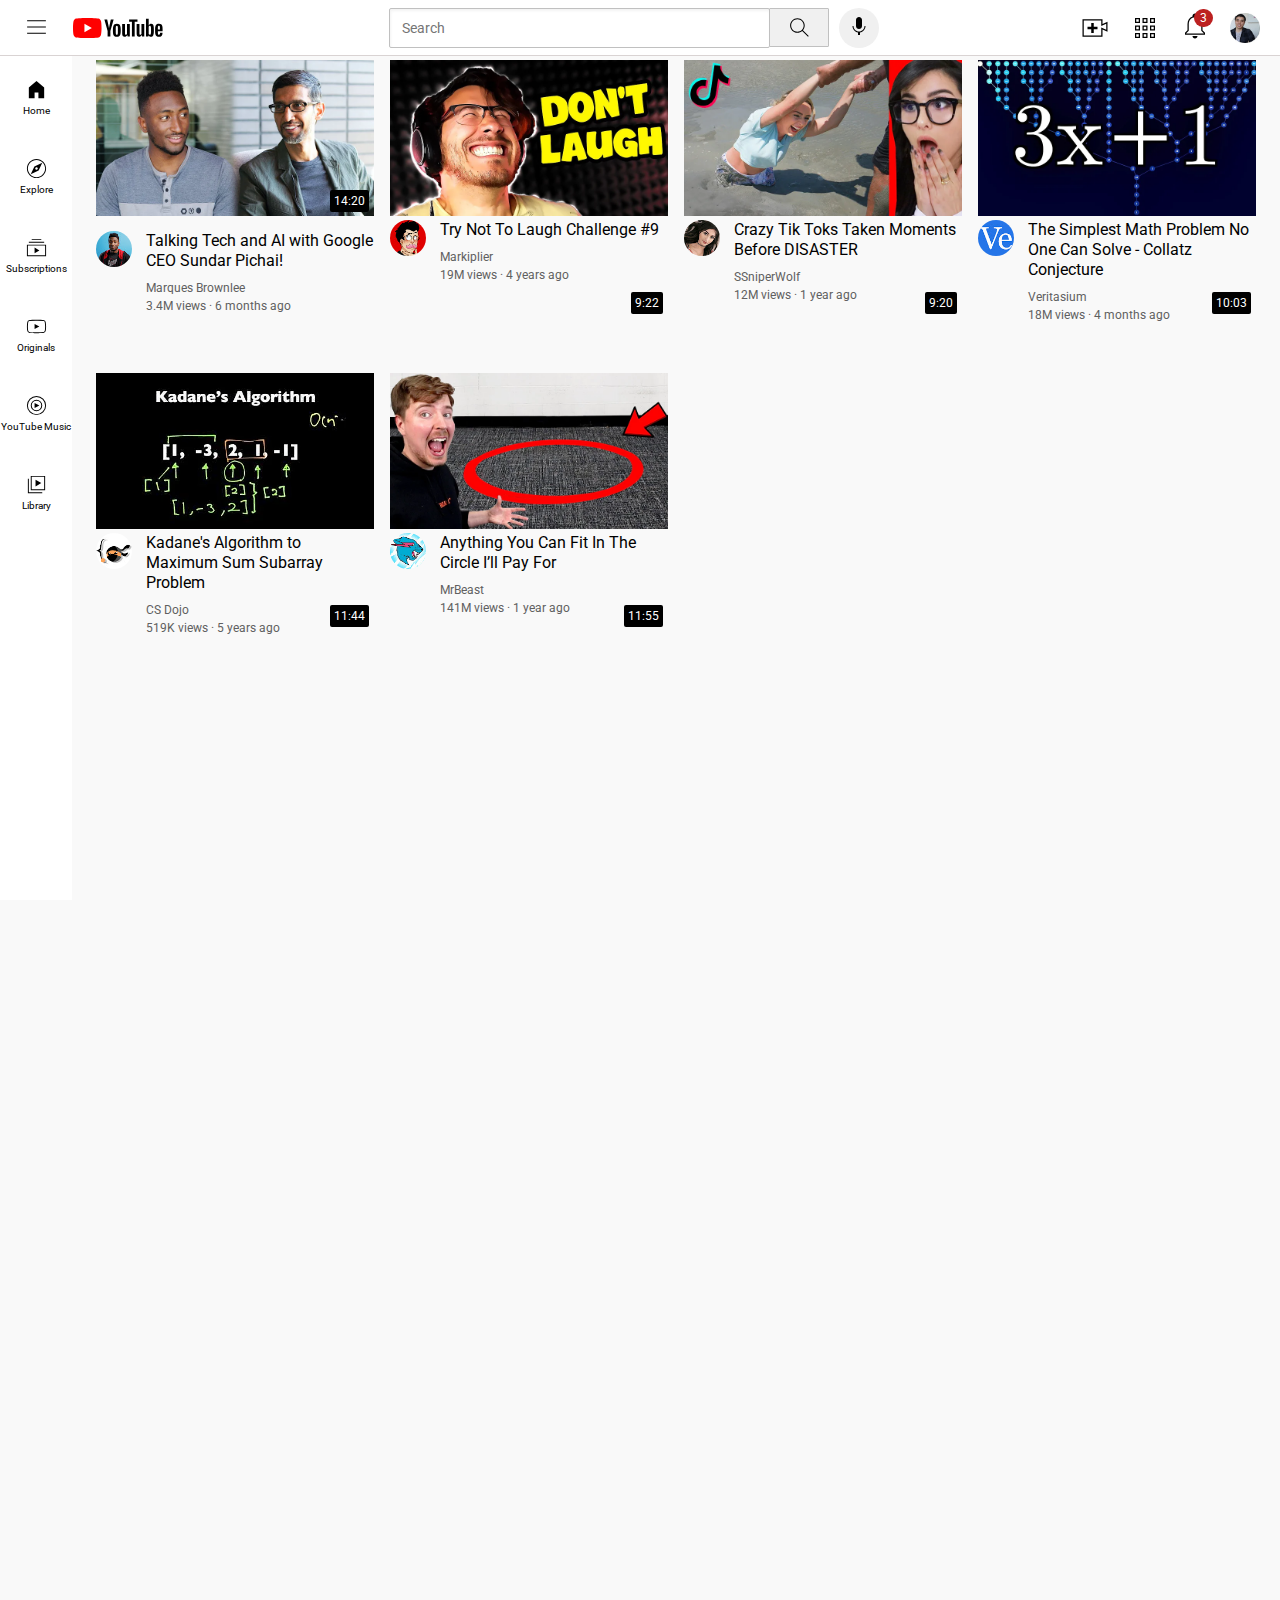
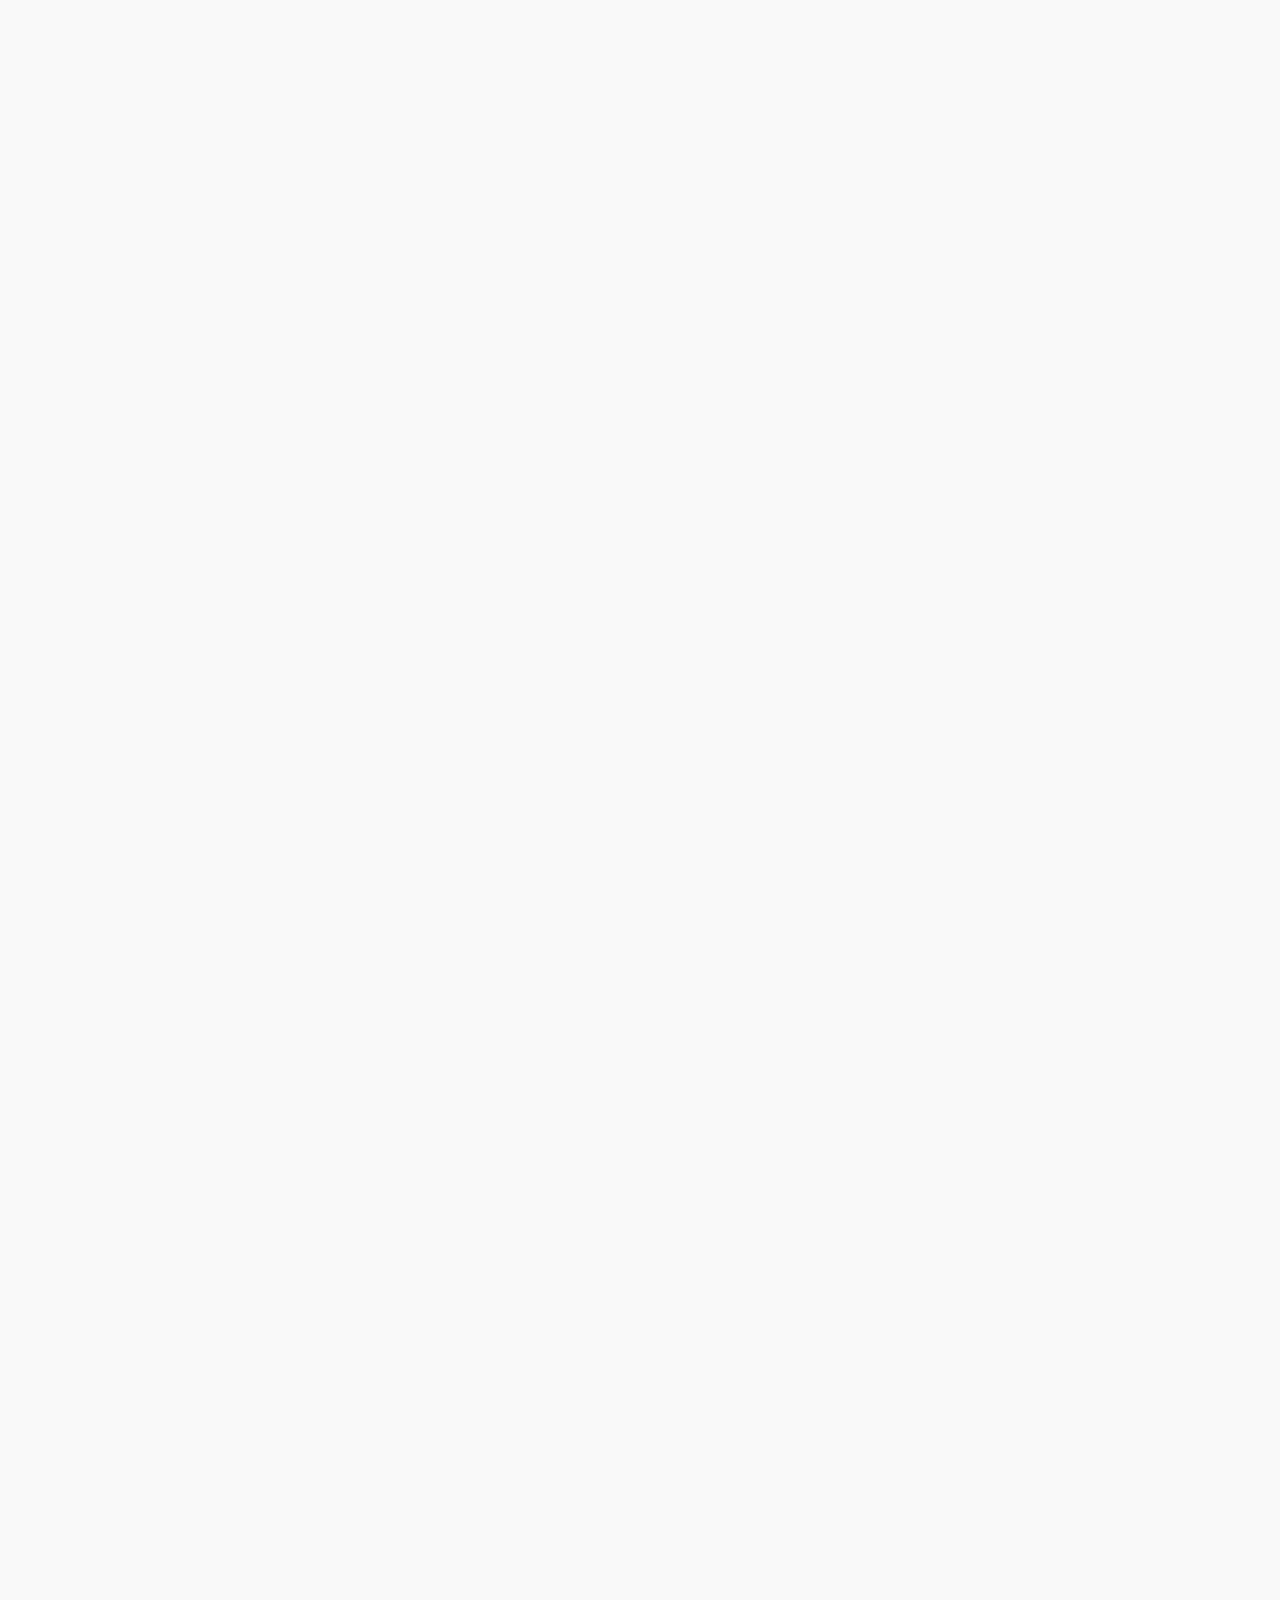
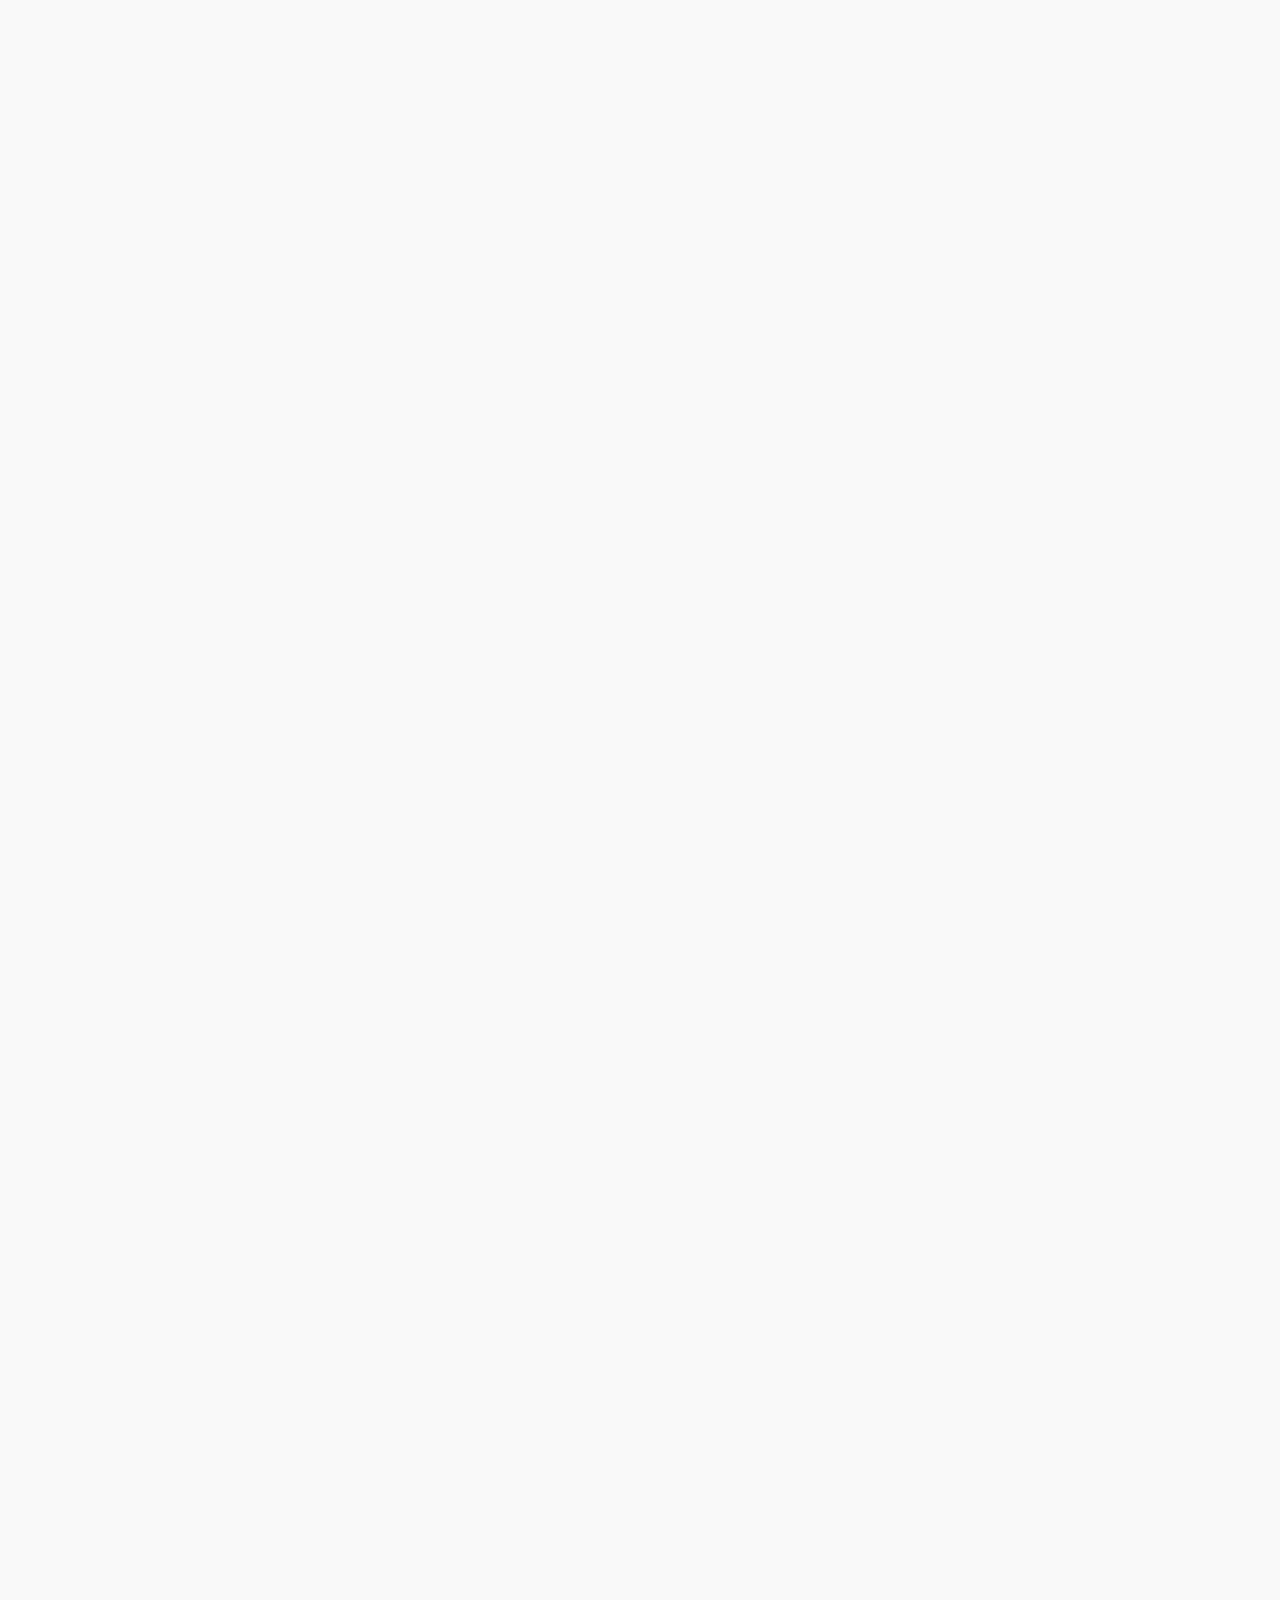
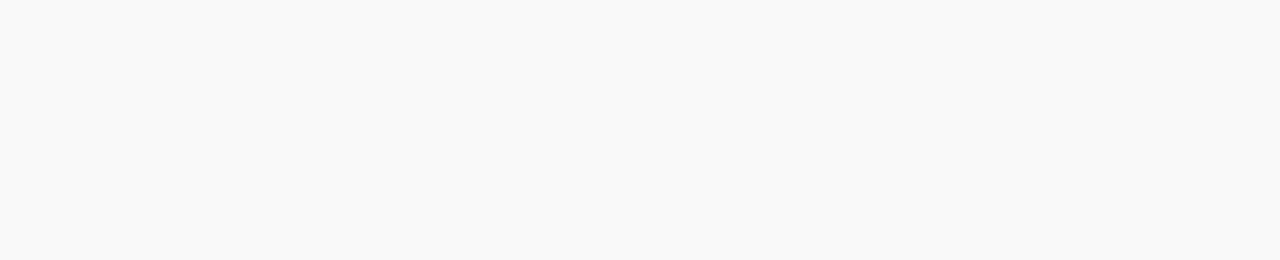
<file: index.html>
<!DOCTYPE html>
<html>
  <head>
    <link rel="preconnect" href="https://fonts.googleapis.com">
<link rel="preconnect" href="https://fonts.gstatic.com" crossorigin>
<link href="https://fonts.googleapis.com/css2?family=Roboto:wght@500&display=swap" rel="stylesheet">
    <title>Youtube.com</title>
    <link rel="stylesheet" href="styles/general.css">
    <link rel="stylesheet" href="styles/video.css">
    <link rel="stylesheet" href="styles/header.css">
    <link rel="stylesheet" href="styles/side-bar.css">


  </head>

  <body style="height:5000px;">
    <div class="header">

      <div class="left-section">
      <img class="hamburger" src="icons/hamburger-menu.svg">
      <img class="yt-icon" src="icons/youtube-logo.svg">

      </div>
      <div class="middle-section">
        <input class="search-box" type="text" placeholder="Search">
        <button class="search-button">
          <img class="search" src="icons/search.svg">
          <div class="tooltip">Search</div>
        </button>
  
        <button class="voice-button">
          <img class="voice-search" src="icons/voice-search-icon.svg">
          <div class="tooltip">Search with your voice</div>

        </button>
      </div>
      <div class="right-section">
        <div class="upload-icon-container">
          <img class="upload" src="icons/upload.svg">
          <div class="tooltip">Create</div>
        </div>
        <img class="apps" src="icons/youtube-apps.svg">
        <div class="notifications-icon-container"> 
          <div class="notifs-count"> 3</div>
          <img class="notifs" src="icons/notifications.svg">

        </div>
        <img class="mypfp" src="profiles/my-channel.jpeg">
      </div>
    </div>

    <div class="side-bar">
      <div class="sidebar-link">
        <img src="icons/home.svg"> <div>Home</div>     </div>

      
      <div class="sidebar-link">        <img src="icons/explore.svg"> <div>Explore</div>
      </div>
      <div class="sidebar-link">        <img src="icons/subscriptions.svg"><div>Subscriptions</div>
      </div>
      <div class="sidebar-link">        <img src="icons/originals.svg"><div>Originals</div>
      </div>
      <div class="sidebar-link">        <img src="icons/youtube-music.svg"> <div>YouTube Music</div>
      </div>
      <div class="sidebar-link">        <img src="icons/library.svg"> <div>Library</div>
      </div>

    </div>
<div class="video-grid">
  <div class="pack">
    <div class="thumbnail-row">
      <a href="https://youtu.be/C07DdQbnFMs"><img  class="thumbnail1" src="thumbnails/thumbnail-1.webp" ></a>
      <dive class="video-time">14:20</dive>
    </div>
    
    <div class="changbin">
      <div class="channel-profile">
        <img class="pfp" src="profiles/channel-1.jpeg">
      </div>
      <div class="video-info">
        <p class="video-title">Talking Tech and AI with Google CEO Sundar Pichai!</p>
    <p class="video-author1">Marques Brownlee</p>
    <p class="views1">3.4M views &#183; 6 months ago</p> 
      </div>
      
    </div>
    
  </div>
  
  
  <div class="thumbnail-row">
    <div>   <img class="thumbnail1" src="thumbnails/thumbnail-2.webp">
      <dive class="video-time">9:22</dive>
    </div>
  
    <div class="changbin"> 
      <div class="channel-profile">
        <img class="pfp" src="profiles/channel-2.jpeg">
      </div>
      <div class="video-info">
        <p class="video-title">
          Try Not To Laugh Challenge #9</p>
         <p class="video-author1">Markiplier</p>
        <p class="views1">19M views &#183; 4 years ago</p></div>
        
      </div>
     
  </div>
  
  <div class="thumbnail-row">
    <div>
      <img  class="thumbnail1" src="thumbnails/thumbnail-3.webp">
      <dive class="video-time">9:20</dive>
    </div>
    <div class="changbin">
      <div class="channel-profile">
        <img class="pfp" src="profiles/channel-3.jpeg">
      </div>
      <div class="video-info">
        <p class="video-title">
          Crazy Tik Toks Taken Moments Before DISASTER</p>
    <p class="video-author1">SSniperWolf</p>
    <p class="views1">12M views &#183; 1 year ago</p> 
      </div>
      
    </div>
    
  </div>
  
  
  <div class="thumbnail-row">
    <div>   <img class="thumbnail1" src="thumbnails/thumbnail-4.webp">
      <dive class="video-time">10:03</dive>
    </div>
  
    <div class="changbin"> 
      <div class="channel-profile">
        <img class="pfp" src="profiles/channel-4.jpeg">
      </div>
      <div class="video-info">
        <p class="video-title">
          
The Simplest Math Problem No One Can Solve - Collatz Conjecture</p>
         <p class="video-author1">Veritasium</p>
        <p class="views1">18M views &#183; 4 months ago</p></div>
        
      </div>
     
  </div>
  
  <div class="thumbnail-row">
    <div>
      <img  class="thumbnail1" src="thumbnails/thumbnail-5.webp">
      <dive class="video-time">11:44</dive>
    </div>
    <div class="changbin">
      <div class="channel-profile">
        <img class="pfp" src="profiles/channel-5.jpeg">
      </div>
      <div class="video-info">
        <p class="video-title">
          Kadane's Algorithm to Maximum Sum Subarray Problem</p>
    <p class="video-author1">CS Dojo </p>
    <p class="views1">519K views &#183; 5 years ago</p> 
      </div>
      
    </div>
    
  </div>
  
  
  <div class="thumbnail-row">
    <div>   <img class="thumbnail1" src="thumbnails/thumbnail-6.webp">
      <dive class="video-time">11:55</dive>
    </div>
  
    <div class="changbin"> 
      <div class="channel-profile">
        <img class="pfp" src="profiles/channel-6.jpeg">
      </div>
      <div class="video-info">
        <p class="video-title">
          Anything You Can Fit In The Circle I’ll Pay For </p>
         <p class="video-author1">MrBeast</p>
        <p class="views1">141M views &#183; 1 year ago</p></div>
        
      </div>
     
  </div>
      
</div>


  </body>

</html>
</file>
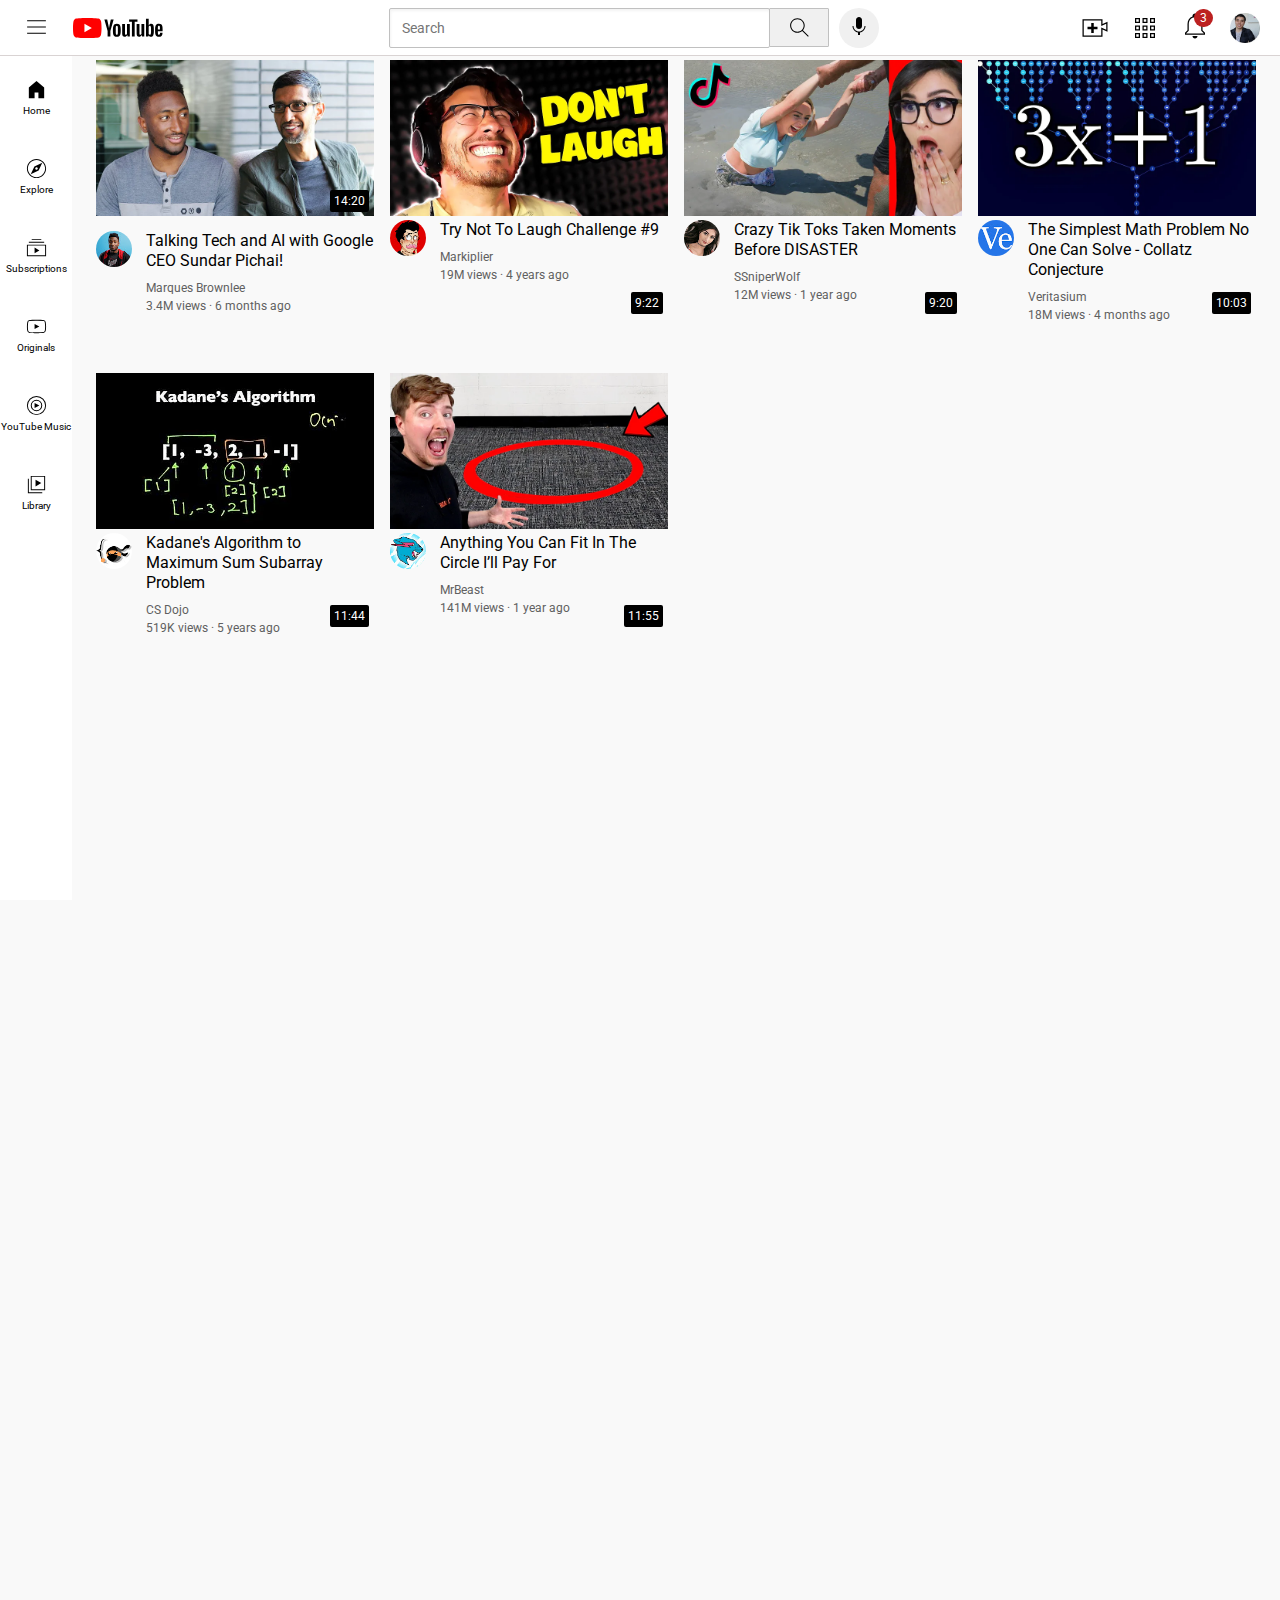
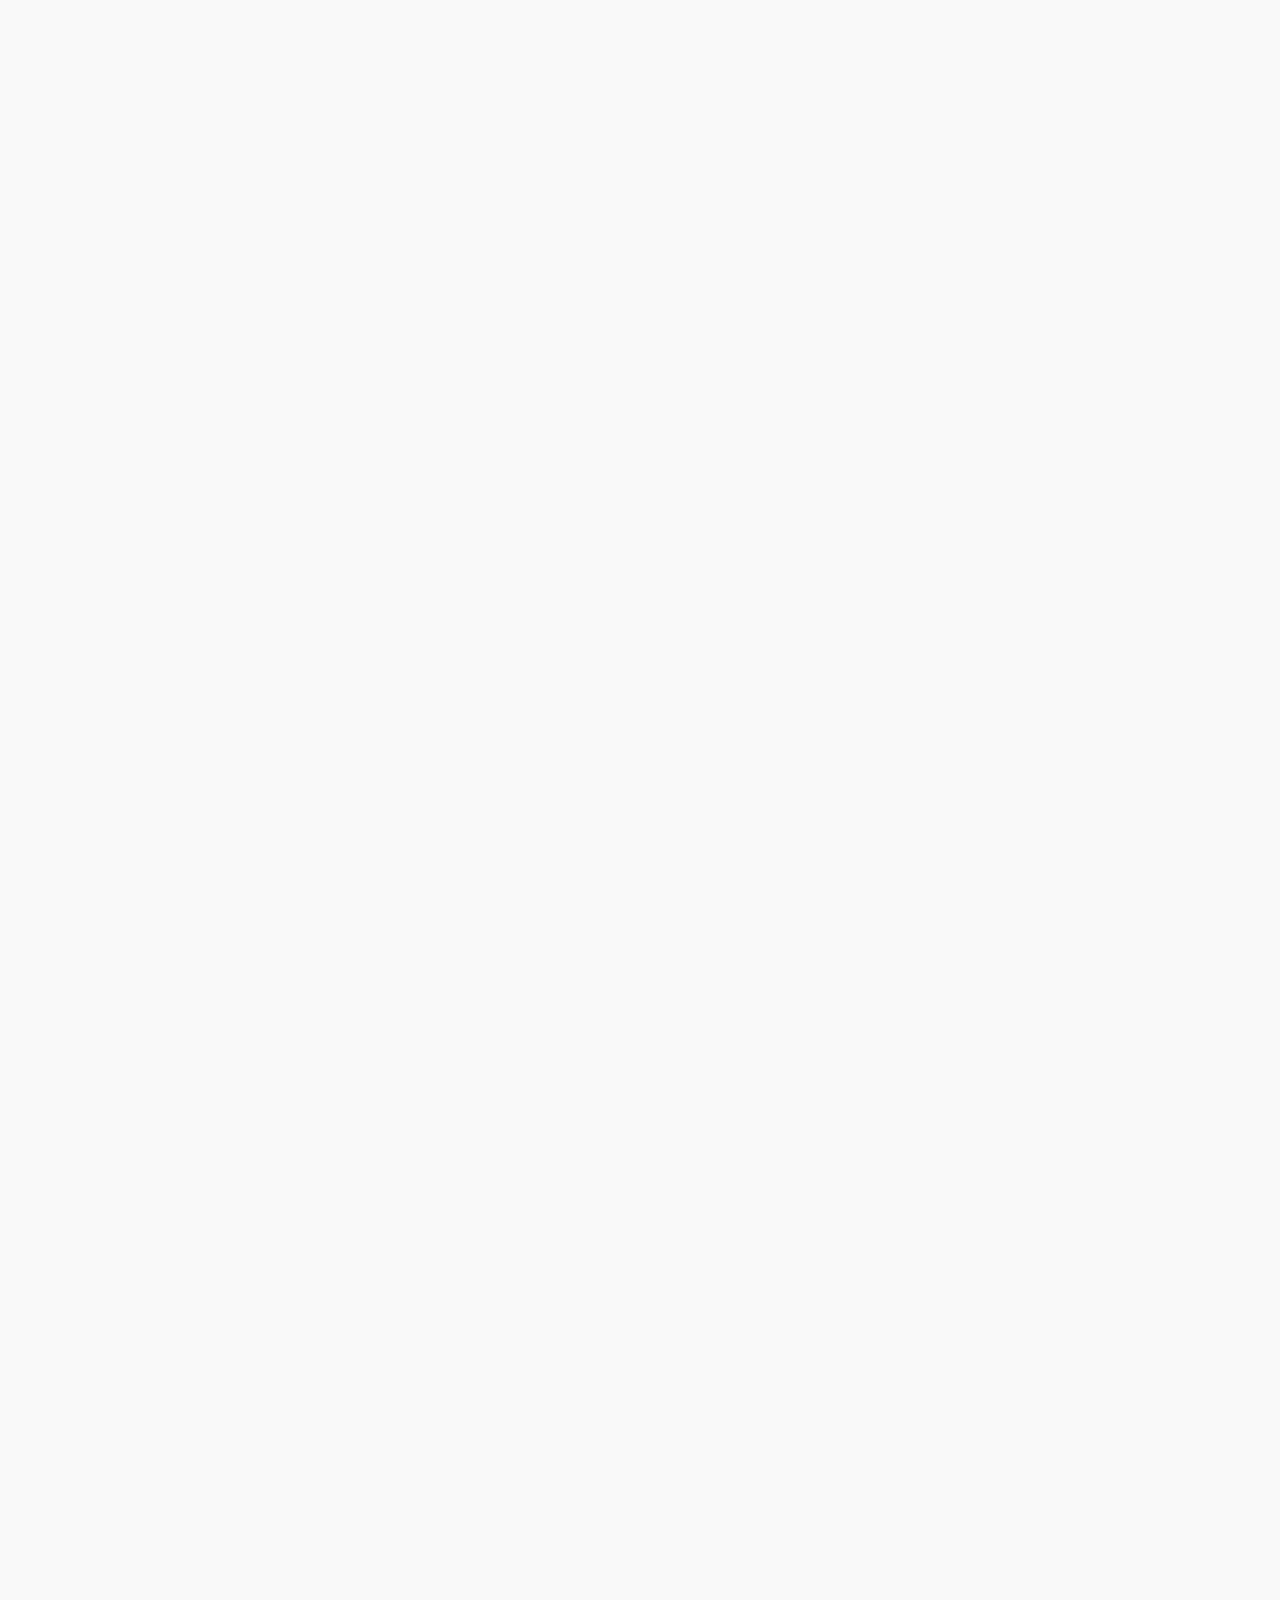
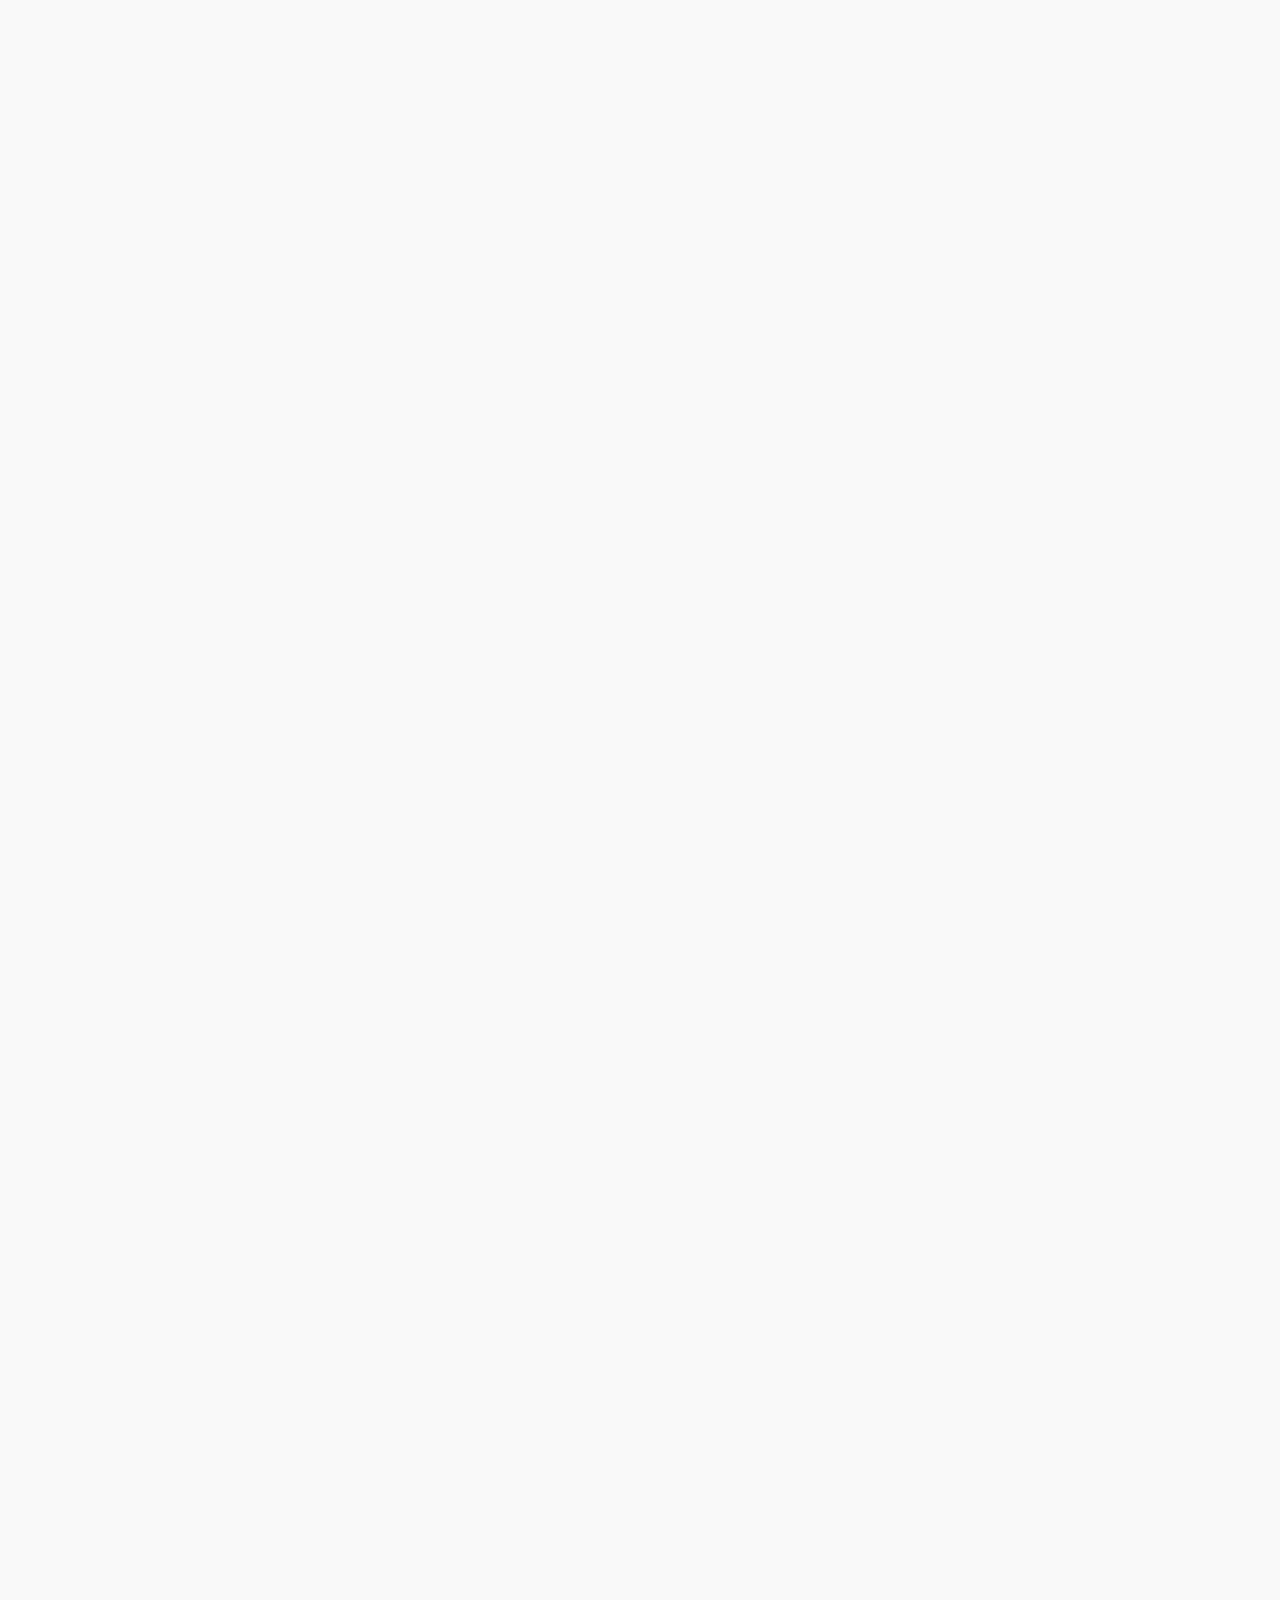
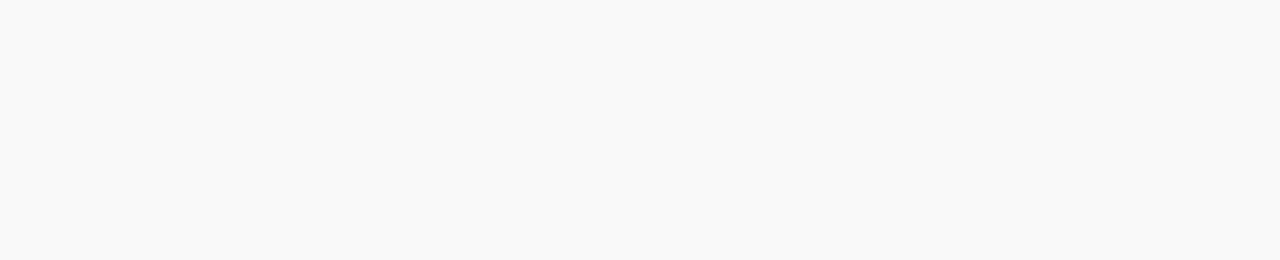
<file: youtube.html>
<!DOCTYPE html>
<html>
  <head>
    <link rel="preconnect" href="https://fonts.googleapis.com">
<link rel="preconnect" href="https://fonts.gstatic.com" crossorigin>
<link href="https://fonts.googleapis.com/css2?family=Roboto:wght@500&display=swap" rel="stylesheet">
    <title>Youtube.com</title>
    <link rel="stylesheet" href="styles/general.css">
    <link rel="stylesheet" href="styles/video.css">
    <link rel="stylesheet" href="styles/header.css">
    <link rel="stylesheet" href="styles/side-bar.css">


  </head>

  <body style="height:5000px;">
    <div class="header">

      <div class="left-section">
      <img class="hamburger" src="icons/hamburger-menu.svg">
      <img class="yt-icon" src="icons/youtube-logo.svg">

      </div>
      <div class="middle-section">
        <input class="search-box" type="text" placeholder="Search">
        <button class="search-button">
          <img class="search" src="icons/search.svg">
          <div class="tooltip">Search</div>
        </button>
  
        <button class="voice-button">
          <img class="voice-search" src="icons/voice-search-icon.svg">
          <div class="tooltip">Search with your voice</div>

        </button>
      </div>
      <div class="right-section">
        <div class="upload-icon-container">
          <img class="upload" src="icons/upload.svg">
          <div class="tooltip">Create</div>
        </div>
        <img class="apps" src="icons/youtube-apps.svg">
        <div class="notifications-icon-container"> 
          <div class="notifs-count"> 3</div>
          <img class="notifs" src="icons/notifications.svg">

        </div>
        <img class="mypfp" src="profiles/my-channel.jpeg">
      </div>
    </div>

    <div class="side-bar">
      <div class="sidebar-link">
        <img src="icons/home.svg"> <div>Home</div>     </div>

      
      <div class="sidebar-link">        <img src="icons/explore.svg"> <div>Explore</div>
      </div>
      <div class="sidebar-link">        <img src="icons/subscriptions.svg"><div>Subscriptions</div>
      </div>
      <div class="sidebar-link">        <img src="icons/originals.svg"><div>Originals</div>
      </div>
      <div class="sidebar-link">        <img src="icons/youtube-music.svg"> <div>YouTube Music</div>
      </div>
      <div class="sidebar-link">        <img src="icons/library.svg"> <div>Library</div>
      </div>

    </div>
<div class="video-grid">
  <div class="pack">
    <div class="thumbnail-row">
      <a href="https://youtu.be/C07DdQbnFMs"><img  class="thumbnail1" src="thumbnails/thumbnail-1.webp" ></a>
      <dive class="video-time">14:20</dive>
    </div>
    
    <div class="changbin">
      <div class="channel-profile">
        <img class="pfp" src="profiles/channel-1.jpeg">
      </div>
      <div class="video-info">
        <p class="video-title">Talking Tech and AI with Google CEO Sundar Pichai!</p>
    <p class="video-author1">Marques Brownlee</p>
    <p class="views1">3.4M views &#183; 6 months ago</p> 
      </div>
      
    </div>
    
  </div>
  
  
  <div class="thumbnail-row">
    <div>   <img class="thumbnail1" src="thumbnails/thumbnail-2.webp">
      <dive class="video-time">9:22</dive>
    </div>
  
    <div class="changbin"> 
      <div class="channel-profile">
        <img class="pfp" src="profiles/channel-2.jpeg">
      </div>
      <div class="video-info">
        <p class="video-title">
          Try Not To Laugh Challenge #9</p>
         <p class="video-author1">Markiplier</p>
        <p class="views1">19M views &#183; 4 years ago</p></div>
        
      </div>
     
  </div>
  
  <div class="thumbnail-row">
    <div>
      <img  class="thumbnail1" src="thumbnails/thumbnail-3.webp">
      <dive class="video-time">9:20</dive>
    </div>
    <div class="changbin">
      <div class="channel-profile">
        <img class="pfp" src="profiles/channel-3.jpeg">
      </div>
      <div class="video-info">
        <p class="video-title">
          Crazy Tik Toks Taken Moments Before DISASTER</p>
    <p class="video-author1">SSniperWolf</p>
    <p class="views1">12M views &#183; 1 year ago</p> 
      </div>
      
    </div>
    
  </div>
  
  
  <div class="thumbnail-row">
    <div>   <img class="thumbnail1" src="thumbnails/thumbnail-4.webp">
      <dive class="video-time">10:03</dive>
    </div>
  
    <div class="changbin"> 
      <div class="channel-profile">
        <img class="pfp" src="profiles/channel-4.jpeg">
      </div>
      <div class="video-info">
        <p class="video-title">
          
The Simplest Math Problem No One Can Solve - Collatz Conjecture</p>
         <p class="video-author1">Veritasium</p>
        <p class="views1">18M views &#183; 4 months ago</p></div>
        
      </div>
     
  </div>
  
  <div class="thumbnail-row">
    <div>
      <img  class="thumbnail1" src="thumbnails/thumbnail-5.webp">
      <dive class="video-time">11:44</dive>
    </div>
    <div class="changbin">
      <div class="channel-profile">
        <img class="pfp" src="profiles/channel-5.jpeg">
      </div>
      <div class="video-info">
        <p class="video-title">
          Kadane's Algorithm to Maximum Sum Subarray Problem</p>
    <p class="video-author1">CS Dojo </p>
    <p class="views1">519K views &#183; 5 years ago</p> 
      </div>
      
    </div>
    
  </div>
  
  
  <div class="thumbnail-row">
    <div>   <img class="thumbnail1" src="thumbnails/thumbnail-6.webp">
      <dive class="video-time">11:55</dive>
    </div>
  
    <div class="changbin"> 
      <div class="channel-profile">
        <img class="pfp" src="profiles/channel-6.jpeg">
      </div>
      <div class="video-info">
        <p class="video-title">
          Anything You Can Fit In The Circle I’ll Pay For </p>
         <p class="video-author1">MrBeast</p>
        <p class="views1">141M views &#183; 1 year ago</p></div>
        
      </div>
     
  </div>
      
</div>


  </body>

</html>
</file>
<file: styles/general.css>
p {
  font-family:Roboto, Arial;
  margin-top:0;
  margin-bottom:0;
}
body{
  font-family: Roboto, Arial;
  margin:0;
  padding-top:60px;
  padding-left:96px;
  padding-right:24px;
  background-color: rgb(249, 249, 249);
}
</file>
<file: styles/video.css>
.thumbnail1 {
        width:100%;
      }
      .thumbnail-row{
        position:relative;
        margin-bottom:11px;
      }

      .video-time{
        position:absolute;
        right:5px;
        bottom:8px;
        z-index: 1;
        font-size:12px;
        padding:4px;
        border-radius:2px;
      }
      .video-author1{
        color:gray;
       }   
      .video-grid{
        display:grid;
        grid-template-columns:1fr 1fr 1fr;
        column-gap: 16px;
        row-gap:40px;
      }
      @media (max-width:750px) {
        .video-grid {
          grid-template-columns: 1fr 1fr;
        }
      }
      @media (min-width:751) and (max-width:1099px) {
        .video-grid {
          grid-template-columns: 1fr 1fr 1fr;
        }
      }
      @media (min-width:1100px) {
        .video-grid {
          grid-template-columns: 1fr 1fr 1fr 1fr;
        }
      }
     .pfp{
      width:36px;      
      border-radius: 50px;
     }
     .video-title{ 
      margin-top:0;
      font-size:16px;
      line-height:20px;
      margin-bottom:10px;
     }
     .video-author1,
     .views1 {
      font-size:12px; 
      color: rgb(96,96,96);
     }
     .video-author1 {
      margin-bottom:4px;
     }
     .changbin{
      display: grid;
      grid-template-columns: 50px 1fr;
     }
     .notifications-icon-container{
      position:relative;
     }
     .notifs-count{
      position:absolute;
      background-color: rgb(188, 33, 33);
      border:none;
      border-radius:15px;
      right:-3px;
      padding-left:6px;
      padding-right:6px;
      padding-top:2px;
      padding-bottom:2px;
      top:-2px;
      color:white;
      font-size:12px;
     }
</file>
<file: styles/header.css>
.header {
  height: 55px;
  display:flex;
  flex-direction: row;
  justify-content: space-between;
  position:fixed;
  top:0;
  left:0;
  right:0;
  background-color:white;
  border-bottom-width: 1px;
  border-bottom-style:solid;
  border-bottom-color: rgb(217, 211, 211);
  z-index: 5;

}     
.middle-section{
  flex:1;
  margin-left: 70px;
  margin-right: 35px;
  max-width:500px;
  display:flex;
  align-items: center;

}
.right-section{
  width:180px;
  display:flex;
  align-items: center;
  justify-content: space-between;
  margin-right:20px;
  flex-shrink:0;
}
.left-section{
  display:flex;
  align-items: center;
}
.hamburger{
  width:25px;
  margin-left:24px;
  margin-right:24px;
}
.yt-icon{
  width:90px;

}
.search{
  height:25px;
}
.search-button{
  width:60px;
  height:39px;
  border: 1px solid rgb(192,192,192);
  border-radius: 1px;
  background-color: rgb(240,240,240);
  margin-right:10px;
  margin-left:-1px;

}
.search-button .tooltip , .voice-button .tooltip , .upload-icon-container .tooltip{
  position:absolute;
  background-color: rgb(106, 105, 105);
  color:white;
  padding-top:4px;
  padding-bottom:4px;
  padding-left:8px;
  padding-right:8px;
  border-radius:2px;
  font-size:12px;
  bottom:-25px;
  opacity:0;
  transition: opacity 0.15s;
  pointer-events:none;
  font-family: Roboto , Arial;
  
}
.search-button:hover .tooltip , .voice-button:hover .tooltip , .upload-icon-container:hover .tooltip{
opacity:1;
}
.voice--button , .search-button , .upload-icon-container {
  position:relative;
  display:flex;
  justify-content: center;
  align-items:center;

}
.voice-search{
  height:24px;

}
.voice-button{
  width:40px;
  height:40px;
  border-radius: 20px;
  border:none;
  background-color: rgb(240,240,240);
  margin-right:10px;
}
.search-box{
  max-width:400px;
  height:36px;
  display:flex;
  flex:1;
  padding-left: 12px;
  font-size:16px;
  border-width: 1px;
  border-style: solid;
  border-color: rgb(192,192,192);
  border-radius: 2px;
  box-shadow:inset 1px 2px 3px rgba(0,0,0,0.05);
  width:0; 
}
.search-box::placeholder{
  font-size:14px;
  font-family: Roboto;
}
.upload, .apps, .notifs,.mypfp{
  width:30px;
}

.sbicon{
  width:20px;
}

.video-time{
  color:white;
  background-color: black;
  
}
</file>
<file: styles/side-bar.css>
.side-bar{
position:fixed;
left:0;
bottom:0;
top: 55px;
background-color:white;
width:72px;
}

.sidebar-link{
  height:74px;
  display:flex;
  align-content: space-between;
  justify-content: center;
  align-items: center;
  flex-direction: column;
  z-index: 300;
  padding-top: 5px;
  cursor:pointer;
}
.sidebar-link:hover{
  background-color: rgb(224, 223, 223);;
}
.sidebar-link img {
  height:23px;
  margin-bottom: 4px;
}
.sidebar-link div {
  font-family: Roboto, Arial;
  font-size:10px;

}
</file>
